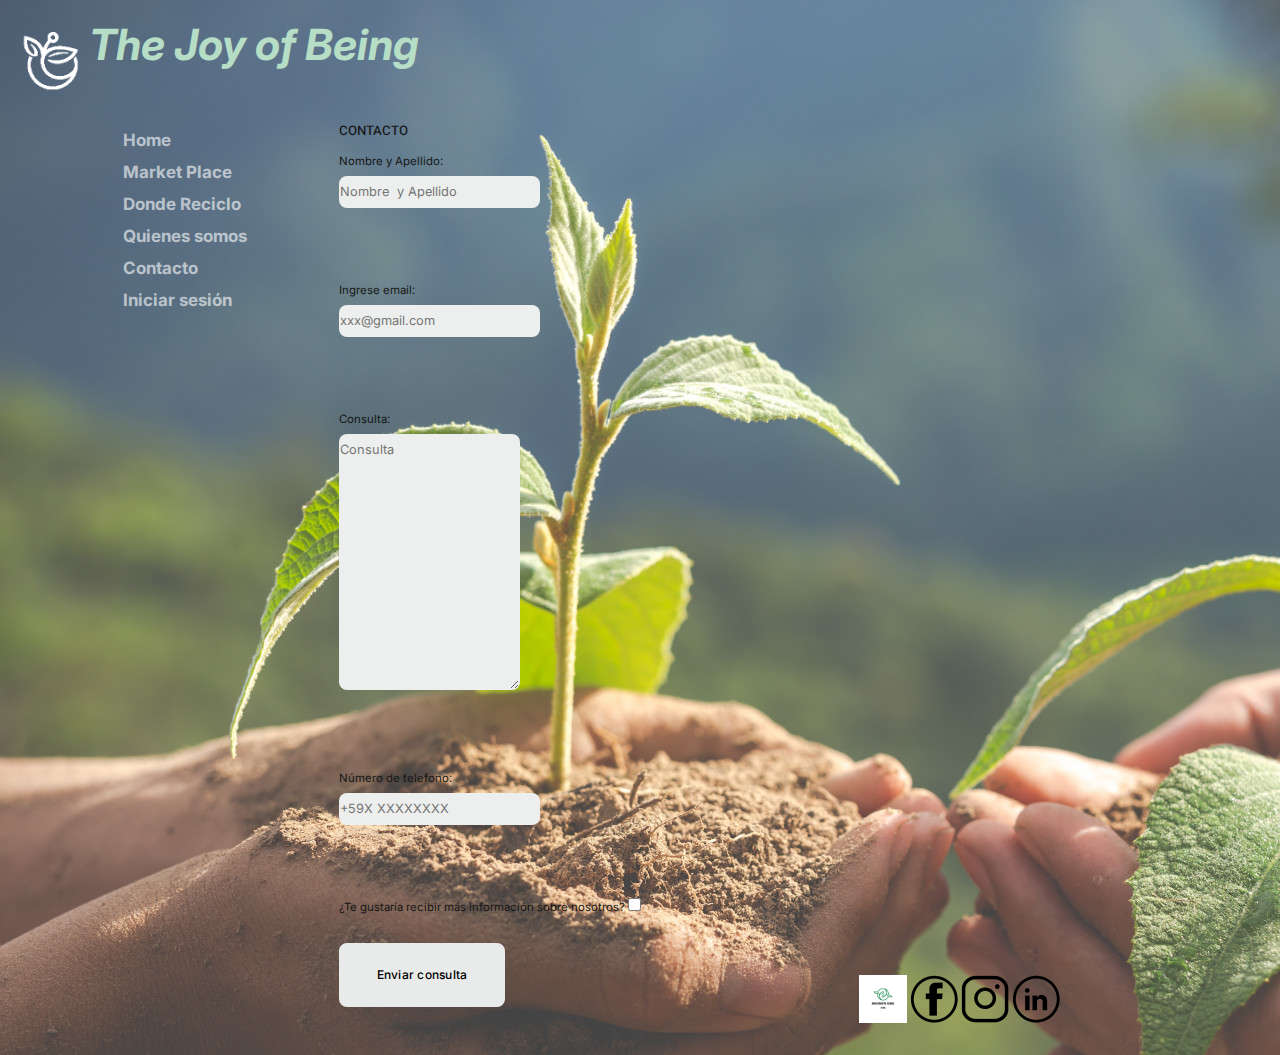
<file: pages/contacto.html>
<!DOCTYPE html>
<html lang="es">
<head>
	<meta charset="UTF-8">
    <meta http-equiv="X-UA Compatible" content="IE=edge">
    <meta name="viewport" content="width=device-width, initial-scale=1.0">
	<title>Rinconcito Verde | Contacto</title>

	
    <link rel="stylesheet" href="../boostrap/css/bootstrap.min.css">
    <script src="../boostrap/js/jquery.slim.min.js"></script>
    <script src="../boostrap/js/bootstrap.bundle.min.js"></script>

    <link rel="stylesheet" href="../css/styles.css" />
	<link rel="stylesheet" href="../css/animate.css" />
	<link rel="icon" href="../assets/img/favicon/favicon.ico">

    <script src="../css/wow.js"></script>
    <script>
      new WOW().init();
	</script>
</head>
<body class="d-flex flex-column min-vh-100">
	<div id="grilla" class="container-fluid">
	
		<!--inicio header-->
        <header>
		<!--LOGO-->
		<div class="s-header__logo"> 
			<a class="logo"  href="../index.html">
				<img src="../assets/img/logowodsc.png" alt="Homepage" >
				The Joy of Being
			</a>
		</div>
		<!--LOGO-->
		</header>
		<!--fin header-->
		<div class="row">
			<div class="col-sm-3">
			<!--INICIO Navegacion principal-->
    		<nav class="s-header__nav navbar">
				<ul>
					<li><a class="navbar-brand" href="../index.html">Home</a></li>
					<li><a class="navbar-brand" href="marketplace.html">Market Place</a></li>
					<li><a class="navbar-brand" href="dondereciclo.html">Donde Reciclo</a></li>
					<li><a class="navbar-brand" href="quienessomos.html">Quienes somos</a></li>
					<li><a class="navbar-brand" href="contacto.html">Contacto</a></li>
					<li><a class="navbar-brand" href="login.html">Iniciar sesión</a></li>		
				</ul>
			</nav>
			</div>
	 	<!--FIN Navegacion principal-->

    	<!--Inicio contacto-->
			<div class="col-sm-9" class="d-flex justify-content-center">
				<section id="main_body" >
					<div  class="d-flex justify-content-center"> 
					<!-- formulario de contacto -->
					<article class="body-text-3">
						<form action="#">
							<div class="align-self-center">
								<h3 class="body-text-2" >CONTACTO</h3>
								<label for="Nombre"> Nombre y Apellido:
									<input type="text" placeholder="Nombre  y Apellido"><br>
								</label>
							</div>
							<div class="align-self-center">
								<label for="email">Ingrese email:
									<input type="email" placeholder="xxx@gmail.com" name="email"><br>
								</label>
							</div>
							<div class="align-self-center">
								<label for="Consulta"> Consulta:<br>
									<textarea placeholder="Consulta"></textarea>
								</label> 
							</div>
							<br>
							<div class="align-self-center">
								<label for="number"> Número de telefono:
									<input type="tel" placeholder="+59X XXXXXXXX"><br>
								</label>
							</div>
							<div class="align-self-center">
								¿Te gustaría recibir más información sobre nosotros?
								<input type="checkbox" name="acepta" value="1">
							</div>
							<input type="submit" value="Enviar consulta" class="btn" >
						</form>
					</article>
					</div>	
				</section>
			</div>
		<!-- cierre de form contacto -->
	</div>
		<!-- inicio de footer --> 
		<footer  id="footer">
			<div class="container-fluid mt-auto">
                <div class="row">
                    <div class="col-12 col-sm-12">
						<a href="index.html"><img src="../assets/img/logo_favicon.ico" alt="Homepage" ></a>
						<a href="facebook link"><img src="../assets/img/social_media/fb.png" > </a>
						<a href="inta link"> <img src="../assets/img/social_media/insta.png"></a>
						<a href="linkedin link"><img src="../assets/img/social_media/linkedin.png"></a>
					</div>
				</div>
				
		</footer>
	
</body>
</html>
</file>
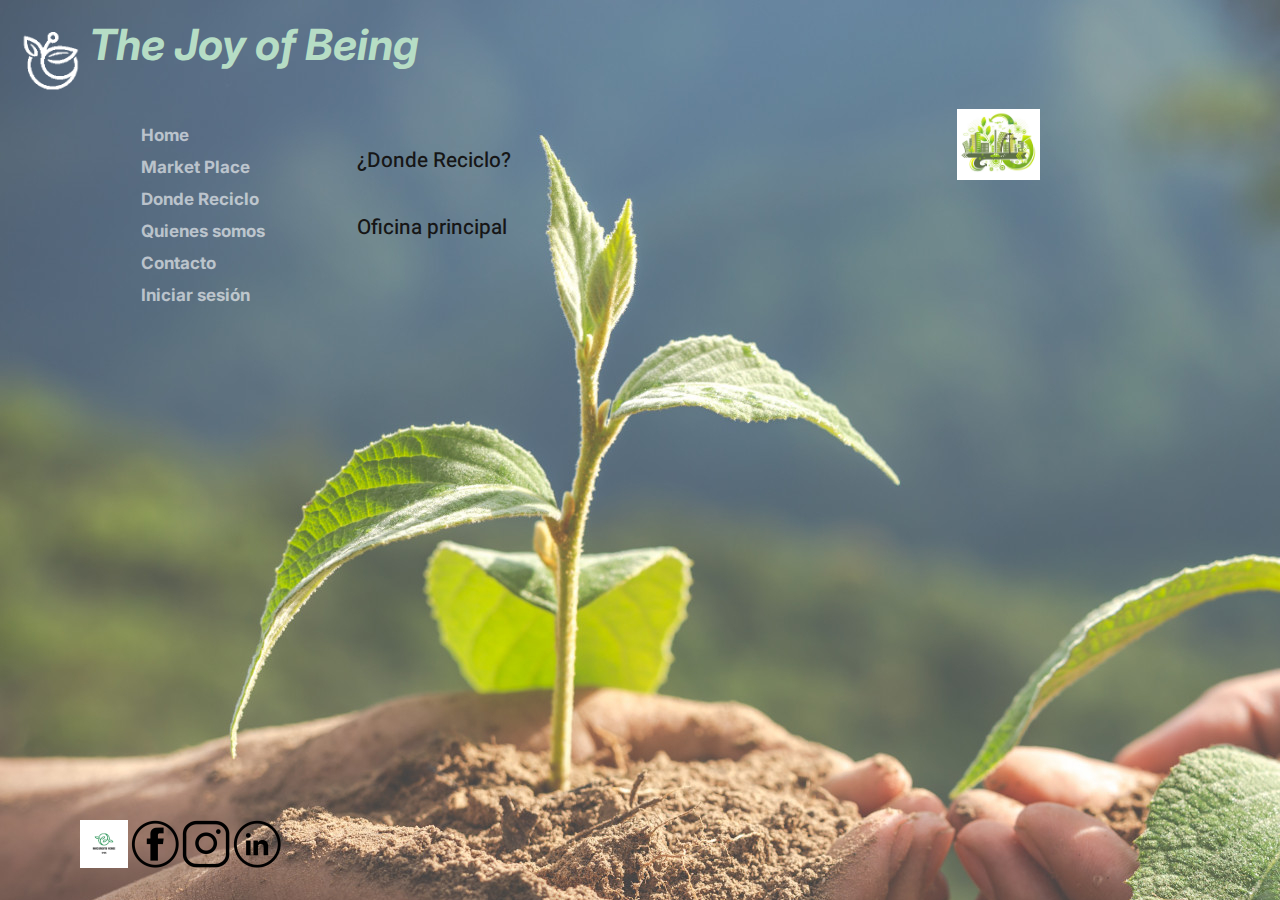
<file: pages/dondereciclo.html>
<!DOCTYPE html>
<html lang="es">
<head>
	<meta charset="UTF-8">
    <meta http-equiv="X-UA Compatible" content="IE=edge">
    <meta name="viewport" content="width=device-width, initial-scale=1.0">
	<title>Rinconcito Verde | Donde Reciclo</title>

    <link rel="stylesheet" href="../boostrap/css/bootstrap.min.css">
    <script src="../boostrap/js/jquery.slim.min.js"></script>
    <script src="../boostrap/js/bootstrap.bundle.min.js"></script>

    <link rel="stylesheet" href="../css/styles.css" />
	<link rel="stylesheet" href="../css/animate.css" />
	<link rel="icon" href="../assets/img/favicon/favicon.ico">

    <script src="../css/wow.js"></script>
    <script>
      new WOW().init();
	</script>
	

</head>
<body class="d-flex flex-column min-vh-100">
	<div id="grilla" class="container-fluid">
	<!--inicio header-->
	<header>
			<!--LOGO-->
			<div class="s-header__logo"> 
				<a class="logo"  href="../index.html">
					<img src="../assets/img/logowodsc.png" alt="Homepage" >
					The Joy of Being
				</a>
			</div>
			<!--LOGO-->
		</header>
        <!--fin header-->
		<div class="row">
			<div class="col-sm-3">
				<!--INICIO Navegacion principal-->	
				<nav class="s-header__nav navbar">
					<ul>
						<li><a class="navbar-brand" href="../index.html">Home</a></li>
						<li><a class="navbar-brand" href="marketplace.html">Market Place</a></li>
						<li><a class="navbar-brand" href="dondereciclo.html">Donde Reciclo</a></li>
						<li><a class="navbar-brand" href="quienessomos.html">Quienes somos</a></li>
						<li><a class="navbar-brand" href="contacto.html">Contacto</a></li>
						<li><a class="navbar-brand" href="login.html">Iniciar sesión</a></li>
					</ul>
				</nav>
				<!--FIN Navegacion principal-->
			</div>
			<div class="col-sm-9">
       			<!--Inicio main_body-->
				<section id="main_body">
					<article>
						<table class="body-text-3">
							<tr>
								<td>
									<h3>¿Donde Reciclo?</h3>
								</td>
								<td><a href="https://www.google.com.uy/maps/search/reciclaje/@-34.9062353,-56.1948777,15z/data=!3m1!4b1" target="_blank"><img src="../assets/img/reciclaje.jpg" alt="Espacios verdes" width="40%"></a></td>
							</tr>
							<tr>
								<td>
									<h3>Oficina principal</h3>
								</td>
							</tr>
							<tr>
								<td>
									<iframe src="https://www.google.com/maps/embed?pb=!1m18!1m12!1m3!1d3272.008520684098!2d-56.18831158503477!3d-34.9062356803822!2m3!1f0!2f0!3f0!3m2!1i1024!2i768!4f13.1!3m3!1m2!1s0x959f81cb78209d13%3A0xfaf367ad3024da1c!2sIntendencia%20de%20Montevideo!5e0!3m2!1ses!2suy!4v1653969358992!5m2!1ses!2suy" width="600" height="450" style="border:0;" allowfullscreen="" loading="lazy" referrerpolicy="no-referrer-when-downgrade"></iframe>
								</td>
							</tr>
						</table>
					</article>
				</section>
			</div>
		</div>
	</div>		
	<!-- inicio de footer --> 
	<footer  id="footer" >
		<div class="container-fluid mt-auto" >
			<div class="row">
				<div class="col-12 col-sm-12">
					<a href="index.html"><img src="../assets/img/logo_favicon.ico" alt="Homepage" ></a>
					<a href="facebook link"><img src="../assets/img/social_media/fb.png" > </a>
					<a href="inta link"> <img src="../assets/img/social_media/insta.png"></a>
					<a href="linkedin link"><img src="../assets/img/social_media/linkedin.png" ></a>
				</div>
			</div>
		</div>	
			
	</footer>
</body>
</html>
</file>
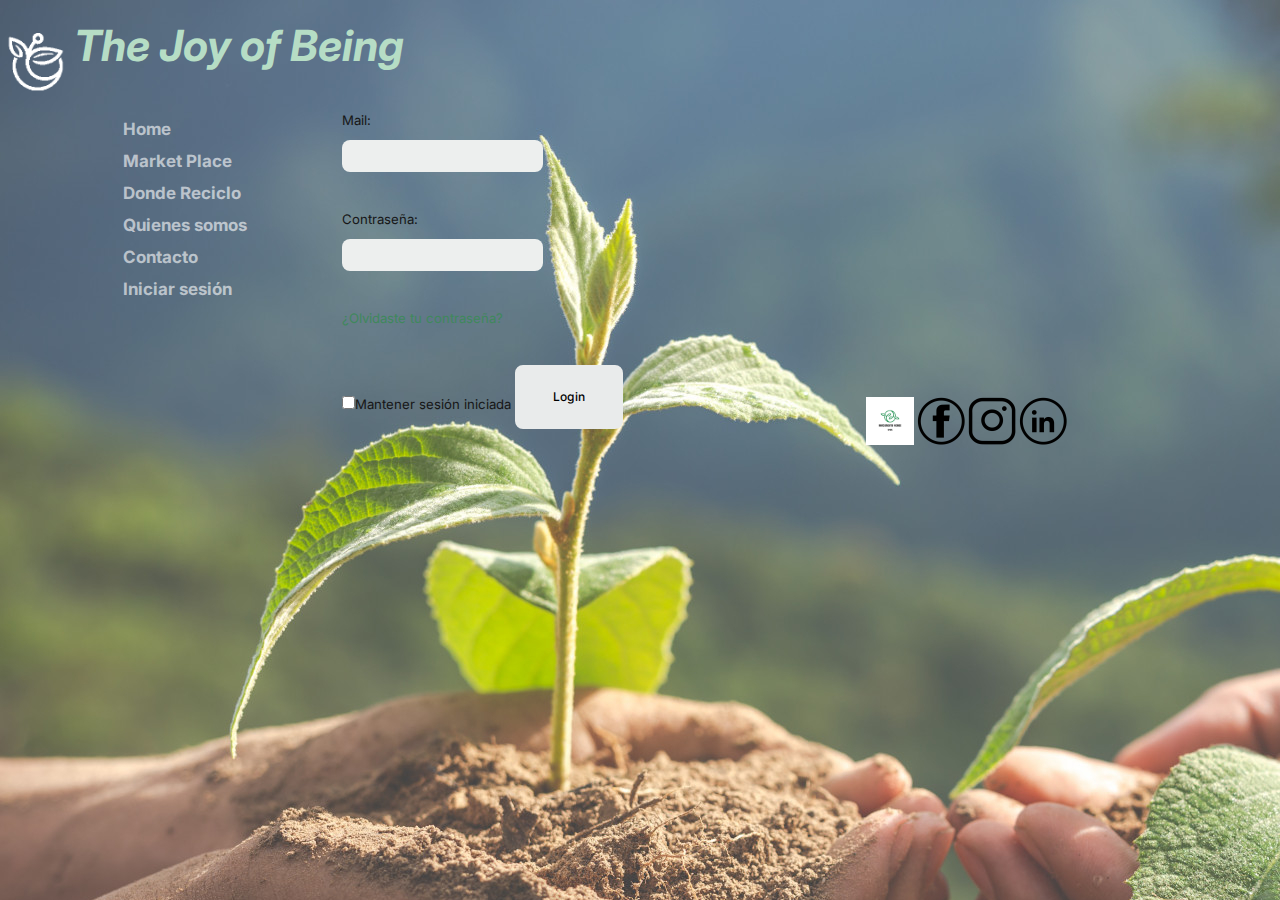
<file: pages/login.html>
<!DOCTYPE html>
<html lang="es">
<head>
	<meta charset="UTF-8">
    <meta http-equiv="X-UA Compatible" content="IE=edge">
    <meta name="viewport" content="width=device-width, initial-scale=1.0">
	<title>Rinconcito Verde | Login</title>

	<link rel="stylesheet" href="../boostrap/css/bootstrap.min.css">
    <script src="../boostrap/js/jquery.slim.min.js"></script>
    <script src="../boostrap/js/bootstrap.bundle.min.js"></script>

    <link rel="stylesheet" href="../css/styles.css" />
	<link rel="stylesheet" href="../css/animate.css" />
	<link rel="icon" href="../assets/img/favicon/favicon.ico">

    <script src="../css/wow.js"></script>
    <script>
      new WOW().init();
	</script>
</head>
<body class="d-flex flex-column min-vh-100">
	<div id="grilla">
		<!--inicio header-->
    	<header>
			<!--LOGO-->
			<div class="s-header__logo"> 
				<a class="logo"  href="../index.html">
					<img src="../assets/img/logowodsc.png" alt="Homepage" >
					The Joy of Being
				</a>
			</div>
    		<!--LOGO-->
		</header>
		<!--fin header-->
		<div class="container">
			<div class="row">
				<div class="col-sm-3">
					<!--inicio navegacion principal-->
					<nav class="s-header__nav navbar">
						<ul>
							<li><a class="navbar-brand" href="../index.html">Home</a></li>
							<li><a class="navbar-brand" href="marketplace.html">Market Place</a></li>
							<li><a class="navbar-brand" href="dondereciclo.html">Donde Reciclo</a></li>
							<li><a class="navbar-brand" href="quienessomos.html">Quienes somos</a></li>
							<li><a class="navbar-brand" href="contacto.html">Contacto</a></li>
							<li><a class="navbar-brand" href="login.html">Iniciar sesión</a></li>
						</ul>
					</nav>
					<!--fin navegacion principal-->
				</div>
				<div class="col-sm-9">
					<!--Sección principal-->
					<section id="main_body">
						<div class="body-text-2" id="container">
							<form>
								<!-- Email -->
								<div><label for="email">Mail:</label>
									<input type="email">
								</div>
								<!-- Password -->
								<div> <label for="password">Contraseña:</label>
									<input type="password">
								</div>
									<p><a href="#">¿Olvidaste tu contraseña?</a>
								<div id="lower">
									<input type="checkbox"><label class="check" for="checkbox">Mantener sesión iniciada</label>
								<!-- Submit Button -->
								<input type="submit" value="Login" class="btn">
								</div>
							</form>       
						</div>
					</section>
					<!-- cierre sección principal -->
				</div>
			</div>
		</div>
			<!-- inicio de footer --> 

    	<footer id="footer">
			<div class="container-fluid mt-auto" >
				<div class="row">
					<div class="col-12 col-sm-12">
						<a href="index.html"><img src="../assets/img/logo_favicon.ico" ></a>
						<a href="facebook link"><img src="../assets/img/social_media/fb.png" > </a>
						<a href="inta link"> <img src="../assets/img/social_media/insta.png" ></a>
						<a href="linkedin link"><img src="../assets/img/social_media/linkedin.png" ></a>
					</div>
				</div>
			</div>		
		</footer>
	</div>	
</body>
</html>
</file>
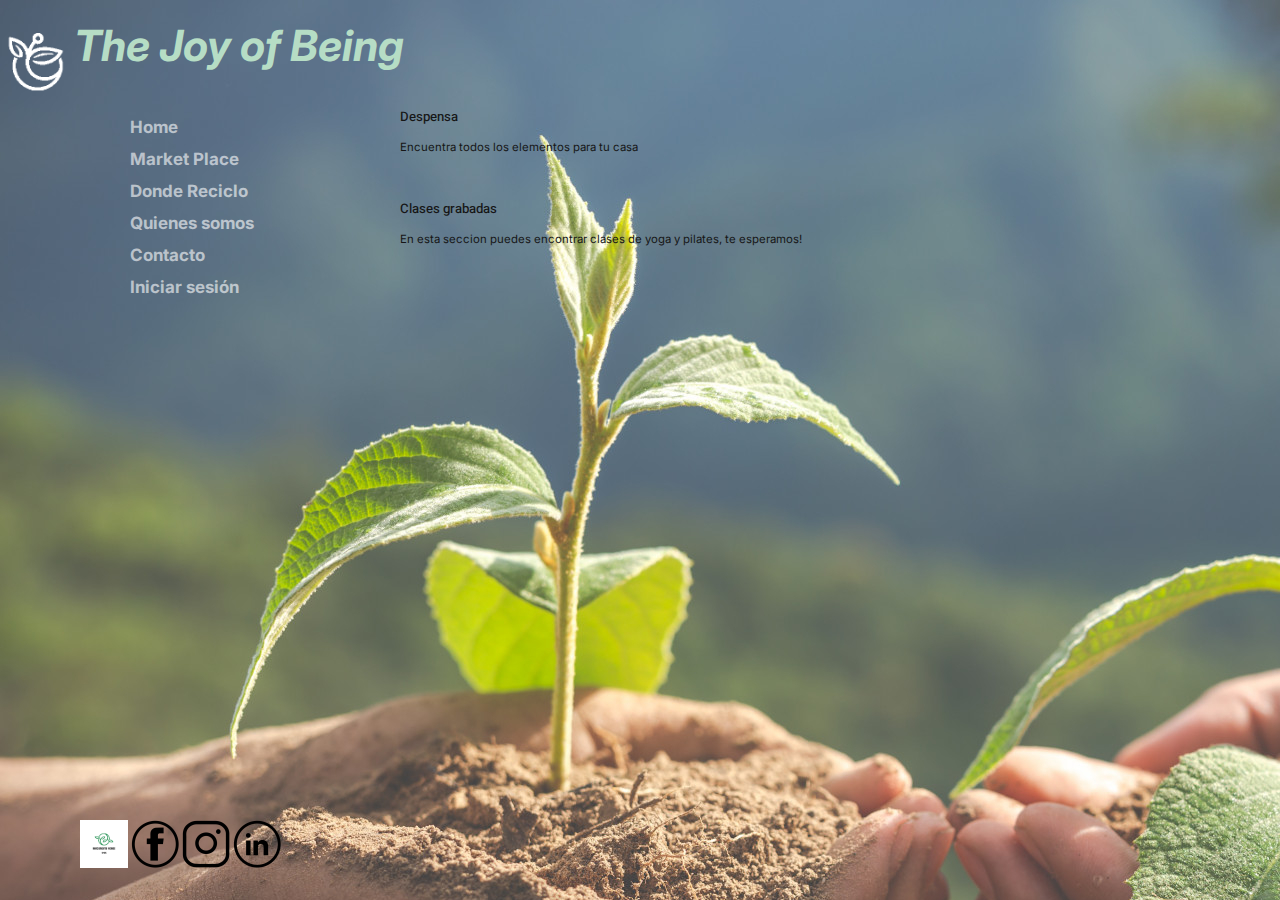
<file: pages/marketplace.html>
<!DOCTYPE html>
<html lang="es">
<head>
	<meta charset="UTF-8">
    <meta http-equiv="X-UA Compatible" content="IE=edge">
    <meta name="viewport" content="width=device-width, initial-scale=1.0">
	<title>Rinconcito Verde | Market Place</title>
	
	<link rel="stylesheet" href="../boostrap/css/bootstrap.min.css">
    <script src="../boostrap/js/jquery.slim.min.js"></script>
    <script src="../boostrap/js/bootstrap.bundle.min.js"></script>

    <link rel="stylesheet" href="../css/styles.css" />
	<link rel="stylesheet" href="../css/animate.css" />
	<link rel="icon" href="../assets/img/favicon/favicon.ico">

    <script src="../css/wow.js"></script>
    <script>
      new WOW().init();
	</script>
</head>
<body class="d-flex flex-column min-vh-100">
	<div id="grilla">
		<!--inicio header-->
        <header>
		<!--LOGO-->
		<div class="s-header__logo"> 
			<a class="logo"  href="../index.html">
				<img src="../assets/img/logowodsc.png" alt="Homepage" >
				The Joy of Being
			</a>
		</div>
		<!--LOGO-->
		</header>
		<!--fin header-->
		<div class="container">
			<div class="row">
				<div class="col-sm-3">
					<!--INICIO Navegacion principal-->
					<nav class="s-header__nav navbar">
						<ul>
							<li><a class="navbar-brand" href="../index.html">Home</a></li>
							<li><a class="navbar-brand" href="marketplace.html">Market Place</a></li>
							<li><a class="navbar-brand" href="dondereciclo.html">Donde Reciclo</a></li>
							<li><a class="navbar-brand" href="quienessomos.html">Quienes somos</a></li>
							<li><a class="navbar-brand" href="contacto.html">Contacto</a></li>
							<li><a class="navbar-brand" href="login.html">Iniciar sesión</a></li>
						</ul>
					</nav>
				</div>
				<div class="col-sm-9">	
					<!-- inicio main body-->
					<section id="main_body">
						<article>
							<h4 class="body-text-2">Despensa</h4>
							<p class="body-text-3"> Encuentra todos los elementos para tu casa </p>
						</article> 
						<article>
							<h4 class="body-text-2"> Clases grabadas</h4>
							<p class="body-text-3"> En esta seccion puedes encontrar clases de yoga y pilates, te esperamos!</p>
						</article>
					</section>
					<!-- cierre main body-->
				</div>
			</div>
		</div>	
	</div>			
		<!-- inicio de footer --> 
		<footer id="footer">
			<div class="container-fluid mt-auto">
				<div class="row">
					<div class="col-12 col-sm-12 col-lg-12">
						<a href="index.html"><img src="../assets/img/logo_favicon.ico" ></a>
						<a href="facebook link"><img src="../assets/img/social_media/fb.png" > </a>
						<a href="inta link"> <img src="../assets/img/social_media/insta.png" ></a>
						<a href="linkedin link"><img src="../assets/img/social_media/linkedin.png" ></a>
					</div>
				</div>
			</div>
		</footer>
</body>
</html>
</file>
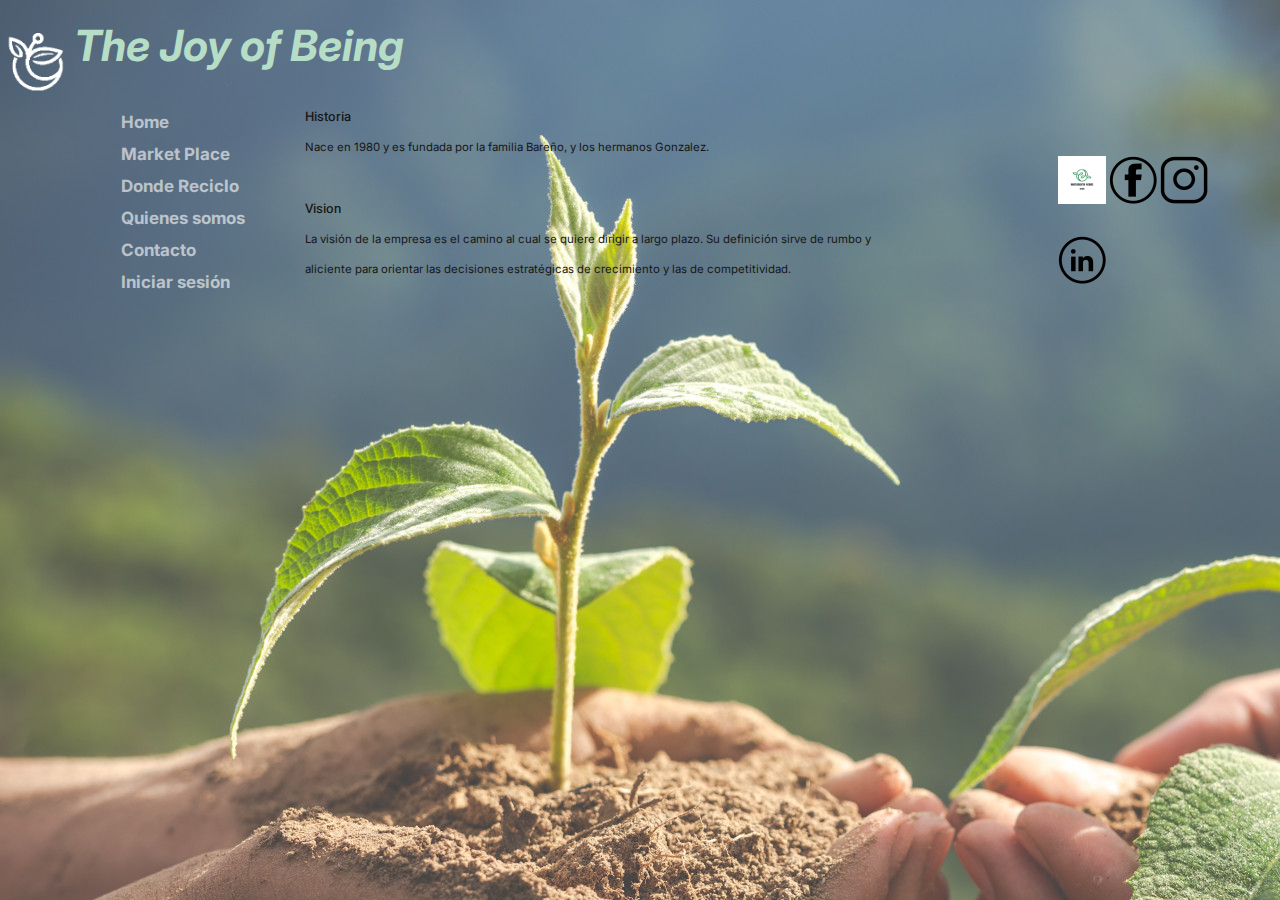
<file: pages/quienessomos.html>
<!DOCTYPE html>
<html lang="es">
<head>
	<meta charset="UTF-8">
    <meta http-equiv="X-UA Compatible" content="IE=edge">
    <meta name="viewport" content="width=device-width, initial-scale=1.0">
	<title>Rinconito Verde | Quienes somos</title>
	
	<link rel="stylesheet" href="../boostrap/css/bootstrap.min.css">
    <script src="../boostrap/js/jquery.slim.min.js"></script>
    <script src="../boostrap/js/bootstrap.bundle.min.js"></script>

    <link rel="stylesheet" href="../css/styles.css" />
	<link rel="stylesheet" href="../css/animate.css" />
	<link rel="icon" href="../assets/img/favicon/favicon.ico">

    <script src="../css/wow.js"></script>
    <script>
      new WOW().init();
	</script>
</head>
<body class="d-flex flex-column min-vh-100">
	<div id="grilla">
		<!--inicio header-->
	    <header >
		<!--LOGO-->
		<div class="s-header__logo"> 
			<a class="logo"  href="../index.html">
				<img src="../assets/img/logowodsc.png" alt="Homepage" >
				The Joy of Being
			</a>
		</div>
		<!--LOGO-->
        </header>
		<!--fin header-->
		<div class="container">
			<div class="row">
				<div class="col-sm-3">
					<!--INICIO Navegacion principal-->
					<nav class="s-header__nav" >
						<ul>
							<li><a class="navbar-brand" href="../index.html">Home</a></li>
							<li><a class="navbar-brand" href="marketplace.html">Market Place</a></li>
							<li><a class="navbar-brand" href="dondereciclo.html">Donde Reciclo</a></li>
							<li><a class="navbar-brand" href="quienessomos.html">Quienes somos</a></li>
							<li><a class="navbar-brand" href="contacto.html">Contacto</a></li>
							<li><a class="navbar-brand" href="login.html">Iniciar sesión</a></li>
						</ul>
					</nav>
					<!--FIN Navegacion principal-->
				</div>
				<div class="col-sm-9">	
					<!--Inicio main body-->
					<section id="main_body" >
						<div class="container-fluid">
							<!-- A fluid container that uses the full witdh -->	  
							<article>
								<h5 class="body-text-2"> Historia </h5>
								<p class="body-text-3"> Nace en 1980 y es fundada por la familia Bareño, y los hermanos Gonzalez. </p>
							</article> 
							<article>
								<h5 class="body-text-2"> Vision </h5>
								<p class="body-text-3">La visión de la empresa es el camino al cual se quiere dirigir a largo plazo. Su definición sirve de rumbo y aliciente para orientar las decisiones estratégicas de crecimiento y las de competitividad.</p>
							</article>
						</div>
					</section>
					<!-- cierre main body -->
				</div>
			</div>
		</div>			
		<!-- inicio de footer --> 
		<footer  id="footer">
			<div class="container-fluid mt-auto" >
				<div class="row">
					<div class="col-12 col-sm-12 col-lg-12">
						<a href="index.html"><img src="../assets/img/logo_favicon.ico"   ></a>
						<a href="facebook link"><img src="../assets/img/social_media/fb.png"  > </a>
						<a href="inta link"> <img src="../assets/img/social_media/insta.png" ></a>
						<a href="linkedin link"><img src="../assets/img/social_media/linkedin.png"></a>
					</div>
				</div>
			</div>
		</footer>
	</div>	
</body>
</html>
</file>
<file: css/styles.css>
@charset "UTF-8";

/* =================================================================== 
 * TOC:
 * # SETTINGS
 *      ## fonts 
 *      ## colors 
 *      ## spacing and typescale
 *      ## grid variables
 * # NORMALIZE
 * # BASE SETUP
 * # GRID
 *      ## large screen devices
 *      ## medium screen devices 
 *      ## tablet devices 
 *      ## mobile devices 
 *      ## small screen devices 
 *      ## additional column stackpoints 
 * # TYPOGRAPHY 
 *      ## base type styles
 *      ## spacing
 * # BUTTONS
 * # PROJECT-WIDE SHARED STYLES
 *      ## theme-specific typography classes
 *      ## media classes
 * # SITE HEADER
 *      ## logo
 *      ## main navigation
 *      ## cta button
 * # FOOTER
 *------------------------------------------------------------------ */

/* ===================================================================
 * # SETTINGS
 *---------------------------------------------------------------- */
/* fuentes de google https://fonts.google.com/specimen/Heebo?query=heebo&category=Sans+Serif&preview.text=kj&preview.text_type=custom
     */

 @import url("https://fonts.googleapis.com/css2?family=Inter:wght@300;400;500;600&family=Heebo:wght@300;400;500;600;700&display=swap");

:root {
    --font-1    : "Inter", sans-serif;
    --font-2    : "Heebo", sans-serif;
  }

/* ------------------------------------------------------------------- 
 * ## colors
 * ------------------------------------------------------------------- */
:root {

    /* color-1(#3F885C)
     */
    --color-1                       : hsla(144, 37%, 39%, 1);
   
    /* theme color variations
     */
    --color-1-lightest              : hsla(144, 37%, 79%, 1);
    --color-1-lighter               : hsla(144, 37%, 69%, 1);
    --color-1-light                 : hsla(144, 37%, 49%, 1);
    --color-1-dark                  : hsla(144, 37%, 29%, 1);
    --color-1-darker                : hsla(144, 37%, 19%, 1);
    --color-1-darkest               : hsla(144, 37%, 9%, 1);


    /* shades 
     * generated using 
     * Tint & Shade Generator 
     * (https://maketintsandshades.com/)
     */
    --color-black                   : #000000;
    --color-gray-19                 : #161616;
    --color-gray-18                 : #2c2c2c;
    --color-gray-17                 : #424342;
    --color-gray-16                 : #585958;
    --color-gray-15                 : #6e6f6f;
    --color-gray-14                 : #838585;
    --color-gray-13                 : #999b9b;
    --color-gray-12                 : #afb2b1;
    --color-gray-11                 : #c5c8c7;
    --color-gray-10                 : #dbdedd;
    --color-gray-9                  : #dfe1e0;
    --color-gray-8                  : #e2e5e4;
    --color-gray-7                  : #e6e8e7;
    --color-gray-6                  : #e9ebeb;
    --color-gray-5                  : #edefee;
    --color-gray-4                  : #f1f2f1;
    --color-gray-3                  : #f4f5f5;
    --color-gray-2                  : #f8f8f8;
    --color-gray-1                  : #fbfcfc;
    --color-white                   : #ffffff;

    /* text
     */
    --color-text                    : var(--color-gray-19);
    --color-text-dark               : var(--color-gray-19);
    --color-text-light              : var(--color-gray-13);

    /* buttons
     */
    --color-btn                     : var(--color-gray-6);
    --color-btn-text                : var(--color-black);
    --color-btn-hover               : var(--color-gray-8);
    --color-btn-hover-text          : var(--color-black);
    
    /* preloader
     */
     --color-preloader-bg            : var(--color-gray-19);
     --color-loader                  : rgba(169, 249, 192, 0.733);
     --color-loader-light            : rgba(255, 255, 255, 0.1);

    /* others
     */
    --color-body                    : white;
    --color-border                  : rgba(0, 0, 0, 0.08);
    --border-radius                 : 8px;
}

/* ------------------------------------------------------------------- 
 * ## spacing and typescale
 * ------------------------------------------------------------------- */
:root {

    /* spacing
     * base font size: 12px 
     * vertical space unit : 32px
     */
    --base-size         : 62.5%;
    --multiplier        : 1;
    --base-font-size    : calc(1.2rem * var(--multiplier));
    --space             : calc(3.2rem * var(--multiplier));

    /* vertical spacing 
     */
    --vspace-0_5        : calc(0.5 * var(--space));
    --vspace-0_75       : calc(0.75 * var(--space));
    --vspace-0_875      : calc(0.875 * var(--space));
    --vspace-1          : calc(var(--space));
    --vspace-2          : calc(2 * var(--space));


    /* type scale
     * base: 12px
     * -------------------------------------------------------
     *
     * --text-display-3 = (74.30px)
     * --text-display-2 = (61.91px)
     * --text-display-1 = (51.6px)
     * --text-xxxl      = (43 px)
     * --text-xxl       = (35.8px)
     * --text-xl        = (29.86px)
     * --text-lg        = (24.88px)
     * --text-md        = (20.70px)
     * --text-sm        = (17.28px)
     * --text-xs        = (14.40px)
     * --text-size      = (12.00px) BASE
     * ---------------------------------------------------------
     */
    --text-scale-ratio  : 1.2;
    --text-size         : var(--base-font-size);
    --text-xs           : calc(var(--text-size) * var(--text-scale-ratio));
    --text-sm           : calc(var(--text-xs) * var(--text-scale-ratio));
    --text-md           : calc(var(--text-sm) * var(--text-scale-ratio));
    --text-lg           : calc(var(--text-md) * var(--text-scale-ratio));
    --text-xl           : calc(var(--text-lg) * var(--text-scale-ratio));
    --text-xxl          : calc(var(--text-xl) * var(--text-scale-ratio));
    --text-xxxl         : calc(var(--text-xxl) * var(--text-scale-ratio));
    --text-display-1    : calc(var(--text-xxxl) * var(--text-scale-ratio));
    --text-display-2    : calc(var(--text-display-1) * var(--text-scale-ratio));
    --text-display-3    : calc(var(--text-display-2) * var(--text-scale-ratio));

    /* default button height
     */
    --vspace-btn        : var(--vspace-2);
}
/* on mobile devices below 600px, change the value of '--multiplier' 
 * to adjust the values of base font size and vertical space unit.
 */
 @media screen and (max-width: 600px) {
    :root {
        --multiplier : 0.9375;
    }
}
/* ------------------------------------------------------------------- 
 * ## grid variables
 * ------------------------------------------------------------------- */
:root {

    /* widths for rows and containers
     */
    --width-full     : 100%;
    --width-max      : 1200px;
    --width-wide     : 1400px;
    --width-wider    : 1600px;
    --width-widest   : 1800px;
    --width-narrow   : 1000px;
    --width-narrower : 800px;
    --width-grid-max : var(--width-max);

    /* gutter
     */
    --gutter         : 2.2rem;
}

/* on mobile devices
 */
 @media screen and (max-width: 600px) {
    :root {
        --gutter : 1rem
    }
}

/* ====================================================================
 * # NORMALIZE
* -------------------------------------------------------------------- */
html {
    line-height              : 1.15;
    text-size-adjust         : 100%;
}

body {
    margin : 0;
}

main {
    display : block;
}

h1 {
    font-size : 2em;
    margin    : 0.67em 0;
}


hr {
    box-sizing : content-box;
    height     : 0;
    overflow   : visible;
}

a {
    background-color : transparent;
}

img {
    border-style : none;
}

button,
input,
textarea {
    font-family : inherit;
    font-size   : 100%;
    line-height : 1.15;
    margin      : 0;
}

button,
[type="button"],
[type="reset"],
[type="submit"] {
    appearance : button;
}

textarea {
    overflow : auto;
}

[type="checkbox"],
[type="radio"] {
    box-sizing : border-box;
    padding    : 0;
}

[type="search"] {
    appearance : textfield;
    outline-offset     : -2px;
}

details {
    display : block;
}


[hidden] {
    display : none;
}

/* ===================================================================
 * # BASE SETUP
 * ------------------------------------------------------------------- */
html {
    font-size  : var(--base-size);
    box-sizing : border-box;
}

*,
*::before,
*::after {
    box-sizing : inherit;
}

html,
body {
    height : 100%;
}

body { background-image            : url(../assets/img/background.jpg);
        background-repeat: no-repeat; /* Do not repeat the image */
        background-size: auto;
    
}   
header {

    opacity                     : 1;  
    font-weight                 : bold;
}
p {
    font-size      : inherit;
    text-rendering : optimizeLegibility;
}

a {
    text-decoration : none;
}

svg,
img,
video {
    max-width : 100%;
    height    : auto;
}

pre {
    overflow : auto;
}

div,
dl,
dt,
dd,
ol,
li,
h1,
h2,
h3,
h4,
h5,
h6,
pre,
form,
p,
blockquote,
th,
td {
    margin  : 0;
    padding : 0;
}


/* ===================================================================
 * # GRID*
 ------------------------------------------------------------------- */

#grilla{
    display: grid;
    grid-template-areas: 
    "header header"
    "nav main_body";
   
    grid-template-rows: auto auto;
    grid-template-columns: auto auto;
    column-gap: 2%;
    row-gap: 2%;
}

header{
    grid-area: header;
}

section#main_body {
    grid-area: main_body;
    align-self: center;
    justify-self: center;

}
nav{
    grid-area: nav;
}

/* row 
 */
.row {
    width     : 92%;
    max-width : var(--width-grid-max);
    margin    : 0 auto;
    display   : flex;
    flex-flow : row wrap;
}

.row .row {
    width        : auto;
    max-width    : none;
    margin-left  : calc(var(--gutter) * -1);
    margin-right : calc(var(--gutter) * -1);
}

/* column
 */
.column {
    display : block;
    flex    : 1 1 0%;
    padding : 0 var(--gutter);
}

.collapse>.column,
.column.collapse {
    padding : 0;
}

/* --------------------------------------------------------------------
 * ## Title animation
 * -------------------------------------------------------------------- */


@-webkit-keyframes slide-bck-center {
    0% {
      -webkit-transform: translateZ(0);
              transform: translateZ(0);
    }
    100% {
      -webkit-transform: translateZ(-400px);
              transform: translateZ(-400px);
    }
  }
  @keyframes slide-bck-center {
    0% {
      -webkit-transform: translateZ(0);
              transform: translateZ(0);
    }
    100% {
      -webkit-transform: translateZ(-400px);
              transform: translateZ(-400px);
    }
  }
  @keyframes myAnim {
	0% {
		opacity: 1;
	}

	50% {
		opacity: 0.2;
	}

	100% {
		opacity: 1;
	}
}
  
/* --------------------------------------------------------------------
 * ## mobile devices 
 * -------------------------------------------------------------------- */
 @media screen and (max-width: 600px) {
    .row {
        width         : 100%;
        padding-left  : 6vw;
        padding-right : 6vw;
    }

    .row .row {
        padding-left  : 0;
        padding-right : 0;
    }

    .mob-1 {
        flex  : none;
        width : 8.33333%;
    }
    
}
@media screen and (min-width: 992px) {
    #grilla {
      grid-template-areas:
        "header header"
        "nav main_body";
    grid-template-columns: auto auto;
    }
}
/* ===================================================================
 * # TYPOGRAPHY 
/* --------------------------------------------------------------------
 * ## base type styles
 * -------------------------------------------------------------------- */
body {
    font-family : var(--font-1);
    font-size   : var(--base-font-size);
    font-weight : 400;
    line-height : var(--vspace-1);
    color       : var(--color-text);
}

/* links
 */
a { 
    color      : var(--color-1);
    transition : all 0.3s ease-in-out;
}

a:focus,
a:hover,
a:active {
    color : var(--color-2);
}

a:hover,
a:active {
    outline : 0;
}

/* headings
 */
h1,
h2,
h3,
h4,
h5,
h6,
.h1,
.h2,
.h3,
.h4,
.h5,
.h6
 {
    font-family            : var(--font-2);
    font-weight            : 500;
    color                  : var(--color-text-dark);
 }

h1,
.h1 {
    font-size      : var(--text-display-2);
    line-height    : calc(2.25 * var(--space));
    letter-spacing : -0.015em;
}

h2,
.h2 {
    font-size      : var(--text-xl);
    line-height    : calc(1.375 * var(--space));
    letter-spacing : -0.01em;
}

h3,
.h3 {
    font-size   : var(--text-md);
    line-height : var( --vspace-1);
}

h4,
.h4 {
    font-size   : var(--text-lg);
    line-height : var(--vspace-1);
}

h5,
.h5 {
    font-size   : var(--text-md);
    line-height : var(--vspace-0_875);
}

h6,
.h6 {
    font-family    : var(--font-1);
    font-weight    : 600;
    font-size      : var(--text-sm);
    line-height    : var(--vspace-0_75);
    text-transform : uppercase;
    letter-spacing : 0.3rem;
}

/* figures
 */
figure img,
p img {
    margin         : 0;
    vertical-align : bottom;
}

figure {
    display      : block;
    margin-left  : 0;
    margin-right : 0;
}

/* --------------------------------------------------------------------
 * ## spacing
 * -------------------------------------------------------------------- */

button,
.btn {
    margin-bottom : var(--vspace-0_5);
}

input,
textarea,
select,
figure,
figcaption,
p,
ul,
ol,
dl,
form,
img,
.video-container {
    margin-bottom : var(--vspace-1);
}

/* ===================================================================
 * # FORM
 *
 *
 * ------------------------------------------------------------------- */
 fieldset {
    border  : none;
    padding : 0;
}

input[type="email"],
input[type="number"],
input[type="search"],
input[type="text"],
input[type="tel"],
input[type="password"],
textarea,
select {
    --input-vpadding    : calc(((var(--input-height) - var(--input-line-height)) / 2) - 1px);
    display             : block;
    height              : var(--input-height);
    padding             : var(--input-vpadding) calc(2.4rem - 1px);
    border              : 0;
    outline             : 0;
    color               : var(--color-placeholder);
    font-family         : var(--font-1);
    font-size           : var(--text-sm);
    font-size           : calc(var(--text-xs) * 0.8889);
    line-height         : var(--input-line-height);
    max-width           : 100%;
    background-color    : var(--color-gray-5);
    border              : 1px solid transparent;
    transition          : all 0.3s ease-in-out;
    border-radius       : var(--border-radius);
}

textarea {
    min-height : calc(8 * var(--space));
}

input[type="email"]:focus,
input[type="number"]:focus,
input[type="search"]:focus,
input[type="text"]:focus,
input[type="tel"]:focus,
input[type="url"]:focus,
input[type="password"]:focus,
textarea:focus,
select:focus {
    color            : var(--color-black);
    background-color : white;
    box-shadow       : 0 0 5px var(--color-1);
    border           : 1px solid var(--color-1-light);
}

input[type="checkbox"],
input[type="radio"] {
    display : inline;
}

label>input[type="checkbox"],
label>input[type="radio"] {
    margin   : 0;
    position : relative;
    top      : 2px;
}
/* ===================================================================
 * # BUTTONS
 ------------------------------------------------------------------- */
.btn,
button,
input[type="submit"],
input[type="reset"],
input[type="button"] {
    --btn-height            : var(--vspace-btn);
    display                 : inline-block;
    font-family             : var(--font-1);
    font-weight             : 500;
    font-size               : var(--text-size);
    letter-spacing          : 0.02em;
    height                  : var(--btn-height);
    line-height             : calc(var(--btn-height) - 4px);
    padding                 : 0 3.6rem;
    margin                  : 0 0.4rem var(--vspace-0_5) 0;
    color                   : var(--color-btn-text);
    text-decoration         : none;
    text-align              : center;
    white-space             : nowrap;
    cursor                  : pointer;
    transition              : all 0.3s;
    border-radius           : var(--border-radius);
    background-color        : var(--color-btn);
    border                  : 2px solid var(--color-btn);
   }

.btn:focus,
button:focus,
input[type="submit"]:focus,
input[type="reset"]:focus,
input[type="button"]:focus,
.btn:hover,
button:hover,
input[type="submit"]:hover,
input[type="reset"]:hover,
input[type="button"]:hover {
    background-color : var(--color-btn-hover);
    border-color     : var(--color-btn-hover);
    color            : var(--color-btn-hover-text);
    outline          : 0;
}

/* ------------------------------------------------------------------- 
 * ## theme-specific typography classes
 * ------------------------------------------------------------------- */
.body-text-2 {
    font-size   : calc(var(--text-size)*1.1) ;
    line-height : calc(0.9375 * var(--space));
}

.body-text-3 {
    font-size   : calc(var(--text-size) * 0.95);
    line-height : calc(0.9375 * var(--space));
}

.text-display-1 {
    font-size   : var(--text-display-1);
    font-weight : 200;
    line-height : 1;
    margin-top  : 0;
}

/* ------------------------------------------------------------------- 
 * ## media classes
 * ------------------------------------------------------------------- */

 /* floated image
 */
img.u-pull-right {
    margin : var(--vspace-0_5) 0 var(--vspace-0_5) var(--vspace-0_875);
}

img.u-pull-left {
    margin : var(--vspace-0_5) var(--vspace-0_875) var(--vspace-0_5) 0;
}

/* responsive video container
 */
.video-container {
    --aspect-ratio : 16/9;
    position       : relative;
    height         : 0;
    overflow       : hidden;
    padding-bottom : calc(100% / (var(--aspect-ratio)));
}

.video-container iframe,
.video-container object,
.video-container embed,
.video-container video {
    position : absolute;
    top      : 0;
    left     : 0;
    width    : 80%;
    height   : 80%;
}

/* --------------------------------------------------------------------
 * ## logo
 * -------------------------------------------------------------------- */
.s-header__logo {
    z-index     : 3;
    line-height : 1;
    transform   : translate(4px, -2px);
    padding-top: 2%;
}

.s-header__logo a {
    display     : block;
    margin      : 0;
    padding     : 0;
    outline     : 0;
    border      : none;
    color       : var(--color-1-lightest  ) ;  
    font-size   : var(--text-xxxl);
    font-style  : italic;
}

.s-header__logo img {
    float          : left;
    width          : 70px;
    margin         : 0;
    vertical-align : bottom;
}

/* --------------------------------------------------------------------
 * ## main navigation
 * -------------------------------------------------------------------- */

.s-header__nav ul {
    list-style     : none;
    display        : block;
    flex-flow      : column;
    margin         : 0;
    padding-top    : 2%;
    padding-bottom : 2%;
}

.s-header__nav li {
    display    : block;
    padding-left : 0;
}

.s-header__nav a {
    display             : block;
    font-size           : 1.7rem;
    font-weight         : bolder;
    line-height         : var(--header-height);
    color               : rgba(255, 255, 255, 0.6);
    padding             : 0 1.2rem;
    }

.s-header__nav .current a {
    color : white;
}


/* ===================================================================
 * # FOOTER
 * ------------------------------------------------------------------- */
footer {

    padding-top      : var(--space);
    margin-top       : auto;
    font-weight      : 20;
    color            : rgba(255, 255, 255, 0.4);
    position         : relative;
   }
</file>
